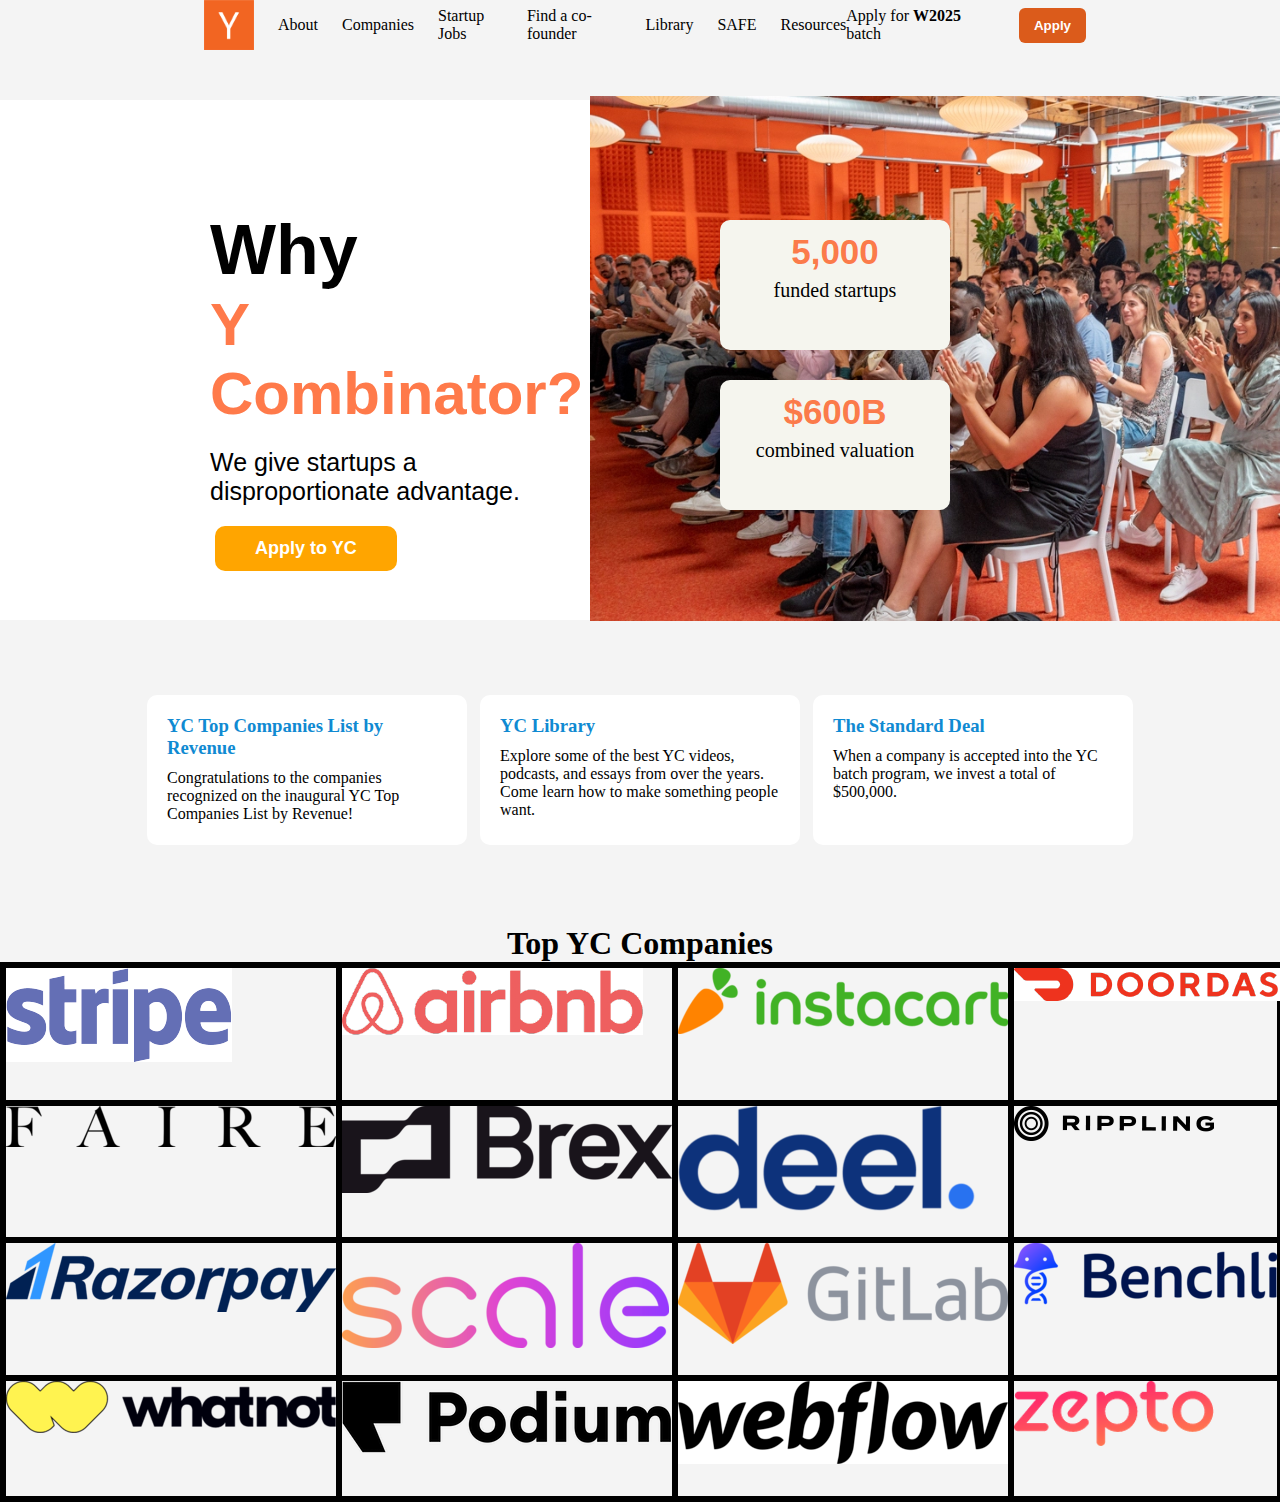
<file: index.html>
<!DOCTYPE html>
<html lang="en">
<head>
    <meta charset="UTF-8">
    <meta name="viewport" content="width=device-width, initial-scale=1.0">
    <title>CSS DROPMENU</title>
    <link rel="stylesheet" href="./style.css">
    <link rel="stylesheet" href="https://cdnjs.cloudflare.com/ajax/libs/font-awesome/6.6.0/css/all.min.css" integrity="sha512-Kc323vGBEqzTmouAECnVceyQqyqdsSiqLQISBL29aUW4U/M7pSPA/gEUZQqv1cwx4OnYxTxve5UMg5GT6L4JJg==" crossorigin="anonymous" referrerpolicy="no-referrer" />
    <style>
      

    </style>
</head>
<body>
    <header>
        <nav>
            <div class="left-nav">
                <img src="Y.png"  height="50px">
                <ul>
                    <li class="menu1">
                        <a href="" class="drop1">About</a>
                        <ul class="dropmenu1">
                            <li><a href="">What happens at YC?</a></li>
                            <li><a href="">Apply</a></li>
                            <li><a href="">YC Interview Guide</a></li>
                            <li><a href="">FAQ</a></li>
                            <li><a href="">People</a></li>
                            <li><a href="">YC Blog</a></li>
                        </ul>
                    </li>
                    <li class="menu2">
                        <a href="" class="drop2">Companies</a>
            
                        <ul class="dropmenu2">
                            <li><a href="">Startup Directory</a></li>
                            <li><a href="">Top Companies</a></li>
                            <li><a href="">Founder Directory</a></li>
                            <li><a href="">Launch YC</a></li>
                        </ul>
                        
                    </li>
                    <li class="menu3">
                        <a href="" class="drop3">Startup Jobs</a>

                        <ul class="dropmenu3">
                            <li><a href="">All Jobs </a></li>
                            <li><a href="">Engineering</a></li>
                            <li><a href="">Operations</a></li>
                            <li><a href="">Marketing</a></li>
                            <li><a href="">Sales</a></li>
                            <li><a href="">Pioneer Internship Program 2024</a></li>
                            <li><a href="">Startup Job Guide</a></li>
                            <li><a href="">Career Coaching</a></li>
                            <li><a href="">YC Startup Jobs Blog</a></li>
                            
                        </ul>
                    </li>


                    <li class="menu4">
                        <a href=""drop4>Find a co-founder</a>
                    </li>

                    <li class="menu5">
                        <a href="" class="drop5">Library</a>
                    </li>

                    <li class="menu6">
                        <a href="" class="drop6">SAFE</a>
                    </li>

                    <li class="menu7">
                        <a href="" class="drop7">Resources</a>
                        <ul class="dropmenu7">
                            <li><a href="">Startup School</a></li>
                            <li><a href="">Newsletter</a></li>
                            <li><a href="">For Investors</a></li>
                            <li><a href="">Hacker News</a></li>
                            <li><a href="">Bookface</a></li>

                        </ul>
                    </li>

                        
                   
                </ul>
            </div>
            
            <div class="right-nav">
                <p>Apply for <strong>W2025 </strong>batch</p>
                <button class="orange "><a href="">Apply</a></button>
            </div>
        </nav>
       </header>







       <section class="section1">  
        <div class="leftdiv1">
            <h1 class="head"> Why</h1>
            <h1 class="head2">Y Combinator?</h1>
            <p class=" child">We give startups a <br> disproportionate advantage.</p>
            <button class="button"  ><a href="">Apply to YC</a></button>
             <div class="middle1">
                <h1>5,000</h1>
                <p class="middletext">funded startups</p>
             </div>
             <div class="middle2"> 
                <h1>$600B</h1>
                <p>combined valuation</p>
             </div>
        </div>

        <div class="rightdiv1">
            <img src="why-yc-new-full-res-B8TvYziy.webp"alt="" width="690px" height="525px">
        </div>

        </div>
    </section>

   <section class="two">
    <div class="container">
        <div class="item">
        <h3> YC Top Companies List by Revenue</h3>
        <p>Congratulations to the companies recognized on the inaugural YC Top Companies List by Revenue!</p>
    </div>

        <div class="item">
            <h3> YC Library</h3>
            <p>Explore some of the best YC videos, podcasts, and essays from over the years. Come learn how to make something people want.</p>
        </div>

        <div class="item">
                <h3>The Standard Deal</h3>
                <p>When a company is accepted into the YC batch program, we invest a total of $500,000.</p>
        </div>
        </div>

        <div class="container2">
            <h1> Top YC Companies</h1>
        </div>

        <div class="grid-container">
        <div class="grid-items">
            <img src="stripe.png" alt="">
        </div>
        <div class="grid-items">
            <img src="airbnb-.png" alt="">
        </div>
        <div class="grid-items">
            <img src="instacart.png" alt="">
        </div>
        <div class="grid-items">
            <img src="doordash.png" alt="">
        </div>
        <div class="grid-items">
            <img src="cruise.png" alt="">
        </div>
        <div class="grid-items">
            <img src="twitch.png" alt="">
        </div>
        <div class="grid-items">
            <img src="coinbase.png" alt="">
        </div>
        <div class="grid-items">
            <img src="pagerduty.png" alt="">
        </div>
        <div class="grid-items">
            <img src="faire.png" alt="">
        </div>
        <div class="grid-items">
            <img src="brex.png" alt="">
        </div>
        <div class="grid-items">
            <img src="deel.png" alt="">
        </div>
        <div class="grid-items">
            <img src="rippling.png" alt="">
        </div>
        <div class="grid-items">
            <img src="reddit.png" alt="">
        </div>
        <div class="grid-items">
            <img src="gusto.png" alt="">
        </div>
        <div class="grid-items">
            <img src="flexport.png" alt="">
        </div>
        <div class="grid-items">
            <img src="dropbox.png" alt="">
        </div>
        <div class="grid-items">
            <img src="razorpay.png" alt="">
        </div>
        <div class="grid-items">
            <img src="scale_ai.png" alt="">
        </div>
        <div class="grid-items">
            <img src="Gitlab.png" alt="">
        </div>
        <div class="grid-items">
            <img src="benchling-.png" alt="">
        </div>
        <div class="grid-items">
            <img src="fivetran-.png" alt="">
        </div>
        <div class="grid-items">
            <img src="rappi-.png" alt="">
        </div>
        <div class="grid-items">
            <img src="checkr.png" alt="">
        </div>
        <div class="grid-items">
            <img src="zapier.png" alt="">
        </div>
        <div class="grid-items">
            <img src="whatnot.png" alt="">
        </div>
        <div class="grid-items">
            <img src="podium.png" alt="">
        </div>
        <div class="grid-items">
            <img src="webflow.png" alt="">
        </div>
        <div class="grid-items">
            <img src="zepto-.png" alt="">
        </div>
        <div class="grid-items">
            <img src="groww.png" alt="">
        </div>
        <div class="grid-items">
            <img src="segment.png" alt="">
        </div>
        <div class="grid-items">
            <img src="ironclad.png" alt="">
        </div>
        <div class="grid-items"></div>
            

        </div>
   </section>

    
   

   
   
   
   
</body>
</html>
</file>
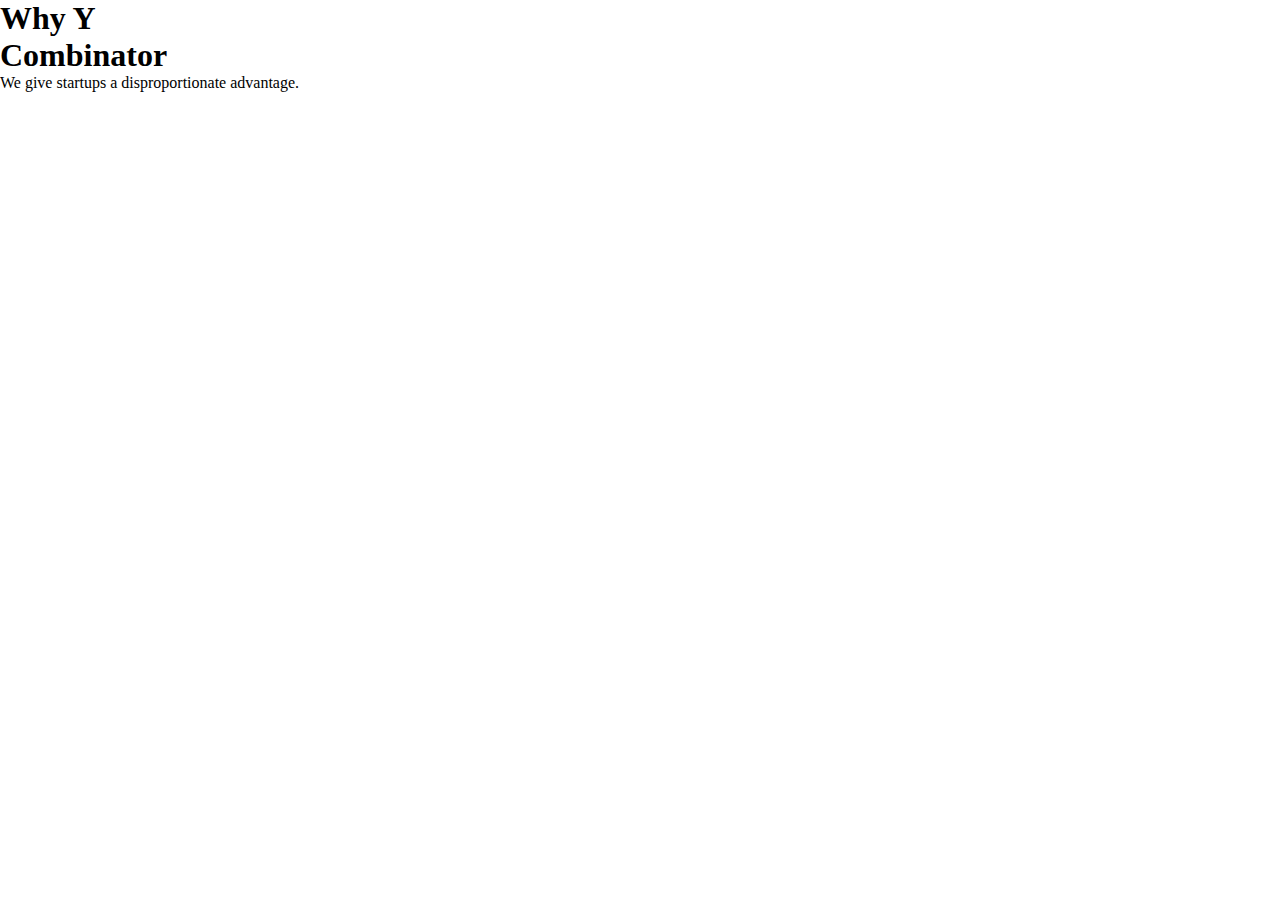
<file: ctry.html>
<!DOCTYPE html>
<html lang="en">
<head>
    <meta charset="UTF-8">
    <meta name="viewport" content="width=device-width, initial-scale=1.0">
    <title>Document</title>
    <link rel="stylesheet" href="style.css">
</head>
<body>
    <section class="hero">
        <h1>Why Y <br> Combinator</h1>
        <p>We give startups a disproportionate advantage.</p>
        <a href="#" class="cta-button"><div class="hero"></div></a>
      </section>
      
</body>
</html>
</file>
<file: style.css>
*{
    margin:0;
    padding: 0;
    box-sizing: border-box;
}
header{
    background-color: rgba(128, 128, 128, 0.087);
    height: 100px;
}
header nav{
    /* border: medium solid blue; */
    width: 90%;
    margin-inline: auto;
    display: flex;
    justify-content: space-between;
    align-items: center;
}
.left-nav{
    margin-bottom: 100px;
    display: flex;
    justify-content: space-between;
    align-items: center;
    gap: 1.5em;
    margin-left: 140px;
}
.left-nav ul{

    display: flex;
    justify-content: space-between;
    align-items: center;
    gap: 1.5em;
    list-style-type: none;
}
.left-nav ul li a{
    text-decoration: none;
    color: #000;
}
.right-nav{
    margin-bottom: 100px;
    display: flex;
    justify-content: space-between;
    align-items: center;
    gap: 2em;   
    margin-right: 130px;
}
header nav .right-nav button{
    background-color: rgb(219, 91, 27);
    border-radius: 6px;
    padding: 10px 15px;
    border: none;
}
header nav .right-nav button a{
    text-decoration: none;
    color: white;
    font-weight: 600;
}
.left-nav ul .menu1{
    position: relative;
}
.left-nav ul .menu1 .dropmenu1{
    position: absolute;
    display: block;
    width: 170px;
    /* border: 3px solid green; */
    background-color: white;
    border-radius: 5px;
    padding: 8px 10px;
    line-height: 1.5;
    box-shadow: 0px 0px 8px 0.5px silver;
    /* margin-top: 15px; */
    display: none;

}
.left-nav ul .menu1 .dropmenu1 li{
    padding: 8px;
}
.left-nav ul .menu1 .dropmenu1 :hover{
    background-color: silver;
}

header nav .left-nav .menu1 :hover .dropmenu li .a{
  background-color: aliceblue;  
}
header nav .left-nav ul .menu1:hover > .dropmenu1{
    display: block;
}






.left-nav ul .menu2{
    position: relative;
}
.left-nav ul .menu2 .dropmenu2{
    position: absolute;
    display: block;
    width: 170px;
    /* border: 3px solid green; */
    background-color: white;
    border-radius: 5px;
    padding: 8px 10px;
    line-height: 1.5;
    box-shadow: 0px 0px 8px 0.5px silver;
    /* margin-top: 15px; */
    display: none;

}
.left-nav ul .menu2 .dropmenu2 li{
    padding: 8px;
}
.left-nav ul .menu2 .dropmenu2 :hover{
    background-color: silver;
}

header nav .left-nav .menu2 :hover .dropmenu2 li .a{
  background-color: aliceblue;  
}
header nav .left-nav ul .menu2:hover > .dropmenu2{
    display: block;
}











.left-nav ul .menu3{
    position: relative;
}
.left-nav ul .menu3 .dropmenu3{
    position: absolute;
    display: block;
    width: 170px;
    /* border: 3px  solid green ; */
   /* top: 50px; */
    background-color: white;
    border-radius: 5px;
    padding: 8px 10px;
    line-height: 1.5;
    box-shadow: 0px 0px 8px 0.5px silver;
    /* margin-top: 7px; */
    display: none;

}
.left-nav ul .menu3 .dropmenu3 li{
    padding: 8px;
    
}
.left-nav ul .menu3 .dropmenu3 :hover{
    background-color: silver;
}

header nav .left-nav .menu3 :hover .dropmenu3 li .a{
  background-color: aliceblue;  
}
header nav .left-nav ul .menu3:hover > .dropmenu3{
    display: block;
}



.left-nav ul .menu7{
    position: relative;
}
.left-nav ul .menu7 .dropmenu7{
    position: absolute;
    display: block;
    width: 170px;
    /* border: 3px  solid green ; */
   /* top: 50px; */
    background-color: white;
    border-radius: 5px;
    padding: 8px 10px;
    line-height: 1.5;
    box-shadow: 0px 0px 8px 0.5px silver;
    /* margin-top: 7px; */
    display: none;

}
.left-nav ul .menu7 .dropmenu7 li{
    padding: 8px;
    
}
.left-nav ul .menu7 .dropmenu7 :hover{
    background-color: silver;
}

header nav .left-nav .menu7 :hover .dropmenu7 li .a{
  background-color: aliceblue;  
}
header nav .left-nav ul .menu7:hover > .dropmenu7{
    display: block;
}






 /* body and middle */


 .section1{
    display: flex;
    justify-content: space-between;
    align-items: center;
    width: 100%;
    height: 520px;
}

.leftdiv1{
    
    height: 600px;
    color: black;
    margin-left: 140px;

    

}




.head{
    font-family: sans-serif;
    font-size: 70px ;
    padding-left: 70px;
    left: 100px;
    margin-top: 150px;
    
}
.head2{
    color: orange;
    font-family: sans-serif;
    font-size: 60px ;
    padding-left: 70px;
    left: 100px;
    margin-bottom: 20px;
}
.button{
    margin-left: 75px;
    padding: 12px 40px;
    border: none;
    background-color: orange;
    border-radius: 10px;
    margin-top: 20px;
}
.button a{
    text-decoration: none;
    color: #fff;
    font-size: 18px;
    font-weight: 700;
}

.child{
    padding-left: 70px;
    font-size: 25px;
    font-family: sans-serif;

}

.rightdiv1 img{
    border-right: 20px;
}



.middle1{
    border: none;
    position: absolute;
    left: 720px;
    font-size: 20px;
    font-weight: 500px;
   top: 220px;
   width: 230px;
   height: 130px;
   background-color: rgb(245 245 238);
   /* box-shadow: 0px 0px 8px 2px grey; */
   text-align: center;
   padding-top: 0.75rem;
   padding-bottom: 0.75rem;
   border-radius: 10px;

   
}
.middle1 h1{
    color: rgba(255, 68, 0, 0.711) ;
    font-family: sans-serif;
    padding-bottom: 7px;
    font-size: 35px;
    /* position: center; */
}
.middletext1{
    font-size: 15px;
    font-family: sans-serif;
   

}
.middle2{
    border: none;
    position: absolute;
    left: 720px;
    font-size: 20px;
    font-weight: 500px;
   top: 380px;
   width: 230px;
   height: 130px;
   background-color: rgb(245 245 238);
   /* box-shadow: 0px 2px 8px 2px grey; */
   text-align: center;
   padding-top: 0.75rem;
   padding-bottom: 0.75rem;
   border-radius: 10px;

   
}
.middle2 h1{
    color: rgba(255, 68, 0, 0.711) ;
    font-family: sans-serif;
    padding-bottom: 7px;
    font-size: 35px;
    left: 500px;
    
}
.middletext2{
    font-size: 15px;
    font-family: sans-serif;
   

}
.two{
    background-color: rgba(128, 128, 128, 0.087);
}
.container{
    display: flex;
    justify-content: center;
    gap: 13px;
    align-items: center;
    flex-wrap: wrap;
    
}
.item{
    /* border: medium solid; */
    width: 25%;
    height: 150px;
    background-color: #fff;
    margin-top: 75px;
    padding: 20px;
    border-radius: 10px;
}
.item h3{
    padding-bottom: 10px;
    color: rgb(16 138 210);
}

.orange, .head2 {
    color: rgba(255, 68, 0, 0.711);
}

.three{
    background-color: rgba(128, 128, 128, 0.087);
}
.container2{
    /* background-color: rgba(128, 128, 128, 0.087); */
    display: flex;
    justify-content: center;
    flex-wrap: wrap;
    margin-top: 80px;
}


.grid-container{
    grid-template-columns: repeat(8, 3fr);
    display: grid;
    border: medium solid black;
    height: 60vh;
}
.grid-items{
    border: inherit;
}
</file>
